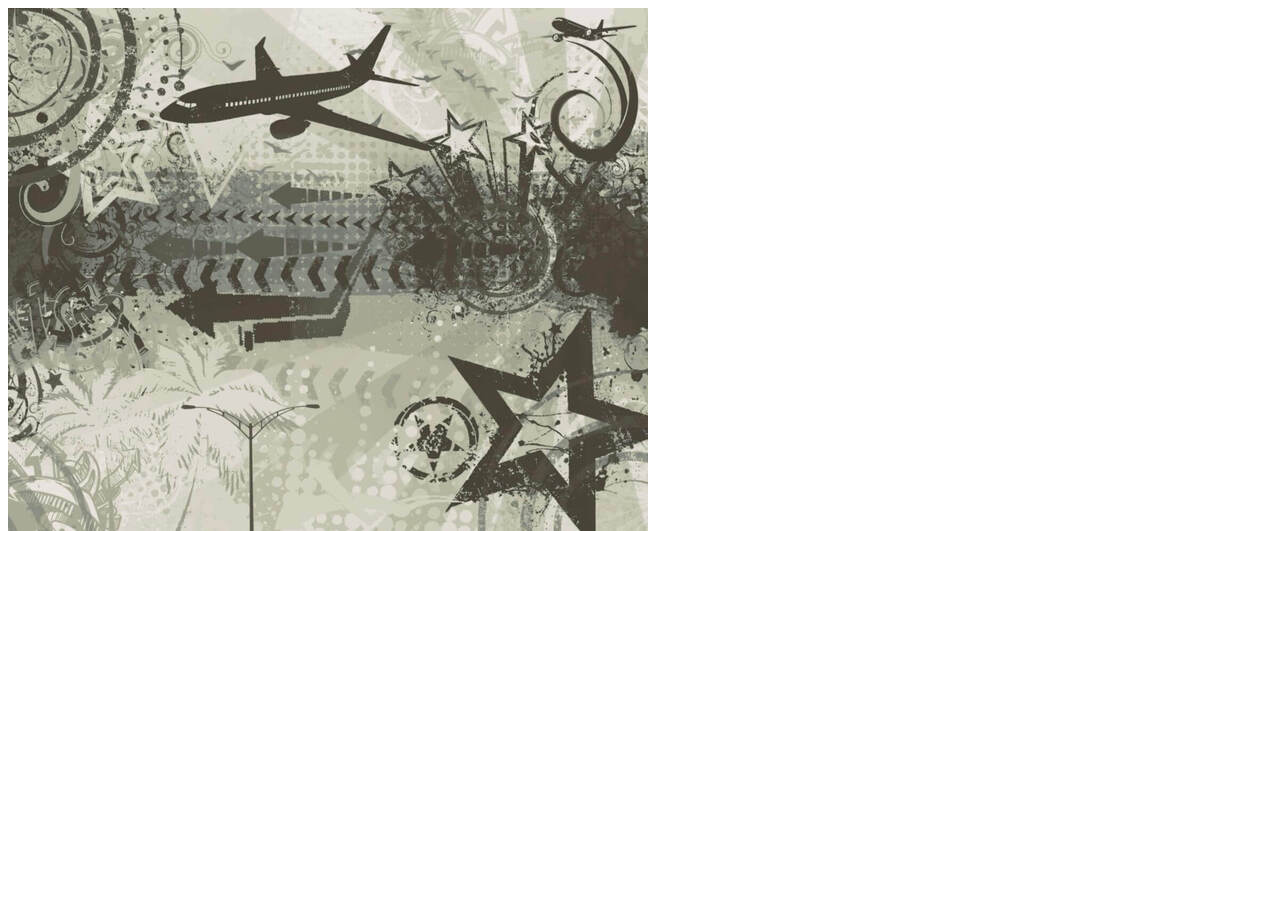
<file: tutorials/01b-html-images/index.html>
<!DOCTYPE html>
<html lang="en">
<head>
    <meta charset="UTF-8">
    <meta name="viewport" content="width=device-width, initial-scale=1.0">
    <title>tut 4</title>
</head>
<body>
    <img src="images/pic fallback.jpg" alt="y2k background"
    srcset="images/pic 640.jpg 640w,
    images/pic 1280.jpg 1280w,
    images/pic 1920.jpg 1920w">
</body>
</html>
</file>
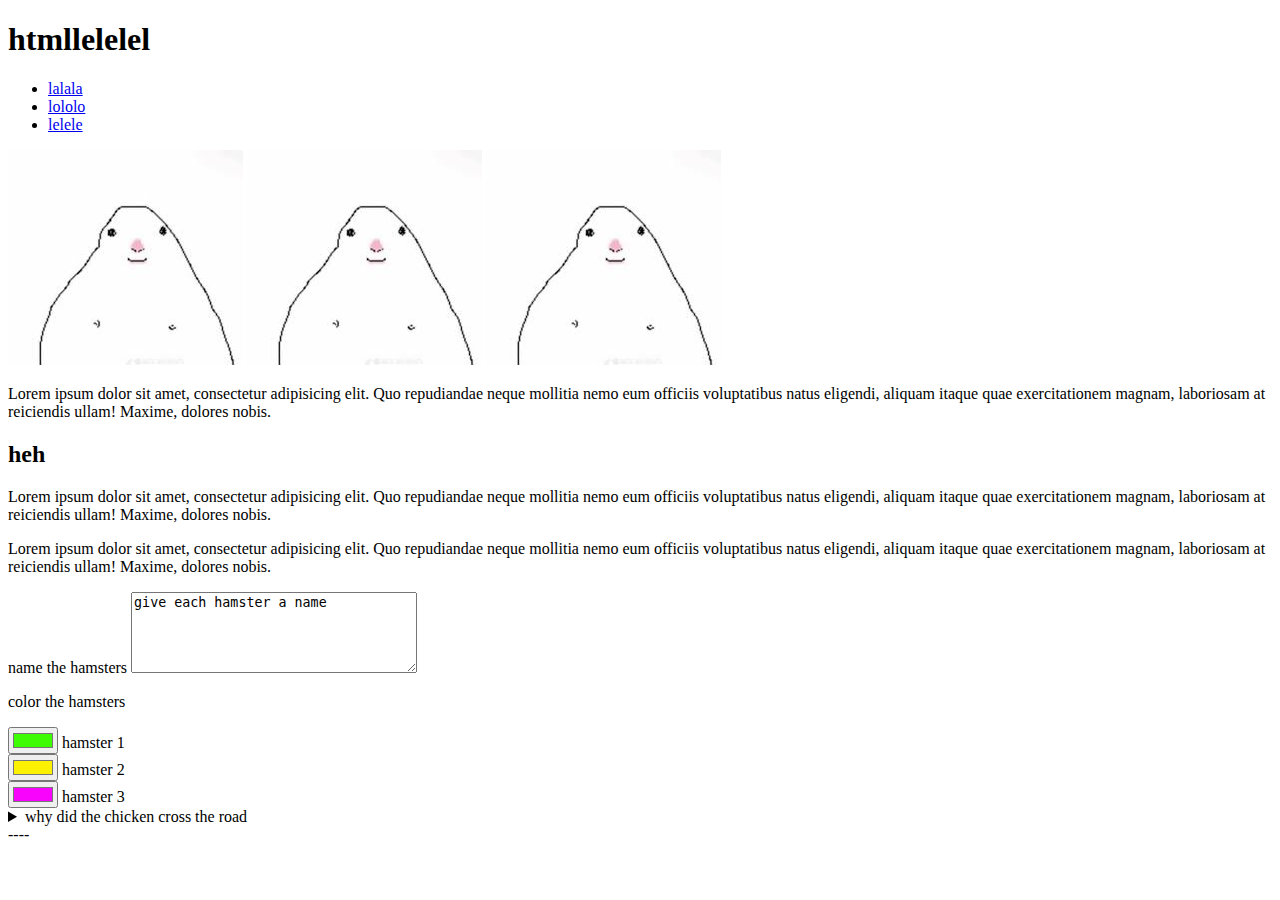
<file: tutorials/02-html/index.html>
<!DOCTYPE html>
<html lang="en">
<head>
    <meta charset="UTF-8">
    <meta name="viewport" content="width=device-width, initial-scale=1.0">
    <title>html tut</title>
    <meta name="description" content="tutorials">
</head>
<body>
        <header>
            <h1 draggable="true" >htmllelelel</h1>
            <nav>
                <ul>
                    <li><a href="#lalala">lalala</a></li>
                    <li><a href="#lololo">lololo</a></li>
                    <li><a href="#lelele">lelele</a></li>
                </ul>
            </nav>
            <div>
                <img src="images/heh.jpg" alt="little hamster">
                <img src="images/heh.jpg" alt="little hamster">
                <img src="images/heh.jpg" alt="little hamster">
            </div>
        </header>
        <main>
            <section id="lalala" class="blue-section">
                <p>Lorem ipsum dolor sit amet, consectetur adipisicing elit. Quo repudiandae neque mollitia nemo eum officiis voluptatibus natus eligendi, aliquam itaque quae exercitationem magnam, laboriosam at reiciendis ullam! Maxime, dolores nobis.</p>
            </section>
                        <section id="lololo">
                            <h2 contenteditable="true">heh</h2>
                <p>Lorem ipsum dolor sit amet, consectetur adipisicing elit. Quo repudiandae neque mollitia nemo eum officiis voluptatibus natus eligendi, aliquam itaque quae exercitationem magnam, laboriosam at reiciendis ullam! Maxime, dolores nobis.</p>
            </section>
                        <section id="lelele">
                <p>Lorem ipsum dolor sit amet, consectetur adipisicing elit. Quo repudiandae neque mollitia nemo eum officiis voluptatibus natus eligendi, aliquam itaque quae exercitationem magnam, laboriosam at reiciendis ullam! Maxime, dolores nobis.</p>
            </section>
            <section>
                <label for="story">name the hamsters</label>
                <textarea name="story" id="story" rows="5" cols="33" >give each hamster a name
                </textarea>
            </section>
            <section>
                <p>color the hamsters</p>
                <div>
                    <input type="color" id="hamster 1" name="hamster 1" value="#3dfc03"/>
                    <label for="hamster 1">hamster 1</label>
                </div>
                <div>
                    <input type="color" id="hamster 2" name="hamster 2" value="#fcf003"/>
                    <label for="hamster 2">hamster 2</label>
                </div>
                <div>
                    <input type="color" id="hamster 3" name="hamster 3" value="#f803fc"/>
                    <label for="hamster 3">hamster 3</label>
                </div>
            </section>
            <details>
                <summary>why did the chicken cross the road</summary>
                <p>to hold hens</p>
            </details>
        </main>
        <footer>----</footer>
</body>
</html>
</file>
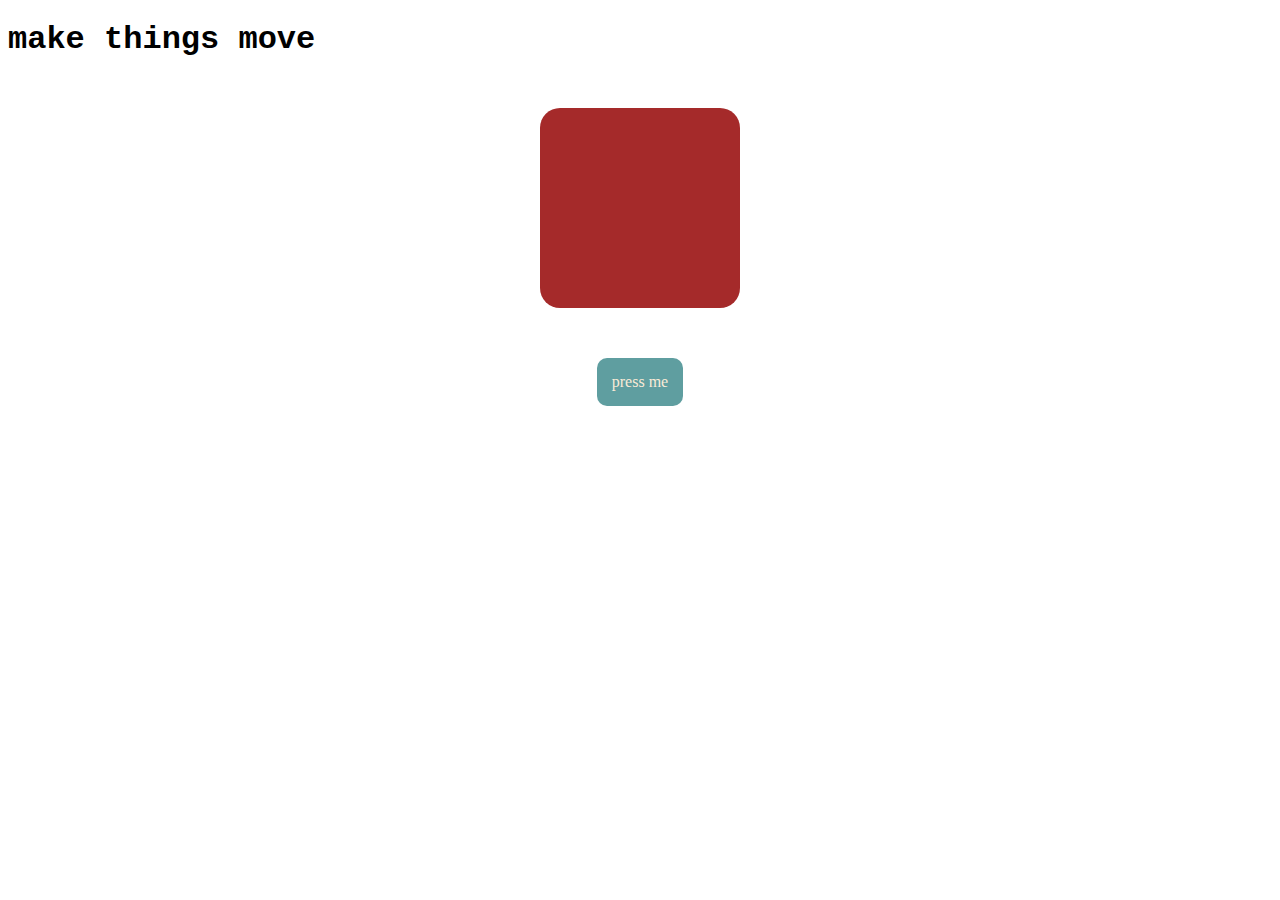
<file: tutorials/04-css-transitions/index.html>
<!DOCTYPE html>
<html lang="en">

<head>
    <meta charset="UTF-8">
    <meta name="viewport" content="width=device-width, initial-scale=1.0">
    <title>css transitions</title>
    <link rel="stylesheet" href="css/style.css">
</head>

<body>
    <header>
        <h1 class="title">make things move</h1>
    </header>
    <main>
        <div class="square"></div>
        <div class="button-div">
        <a href="#" class="button">press me</a>
        </div>

    </main>
</body>

</html>
</file>
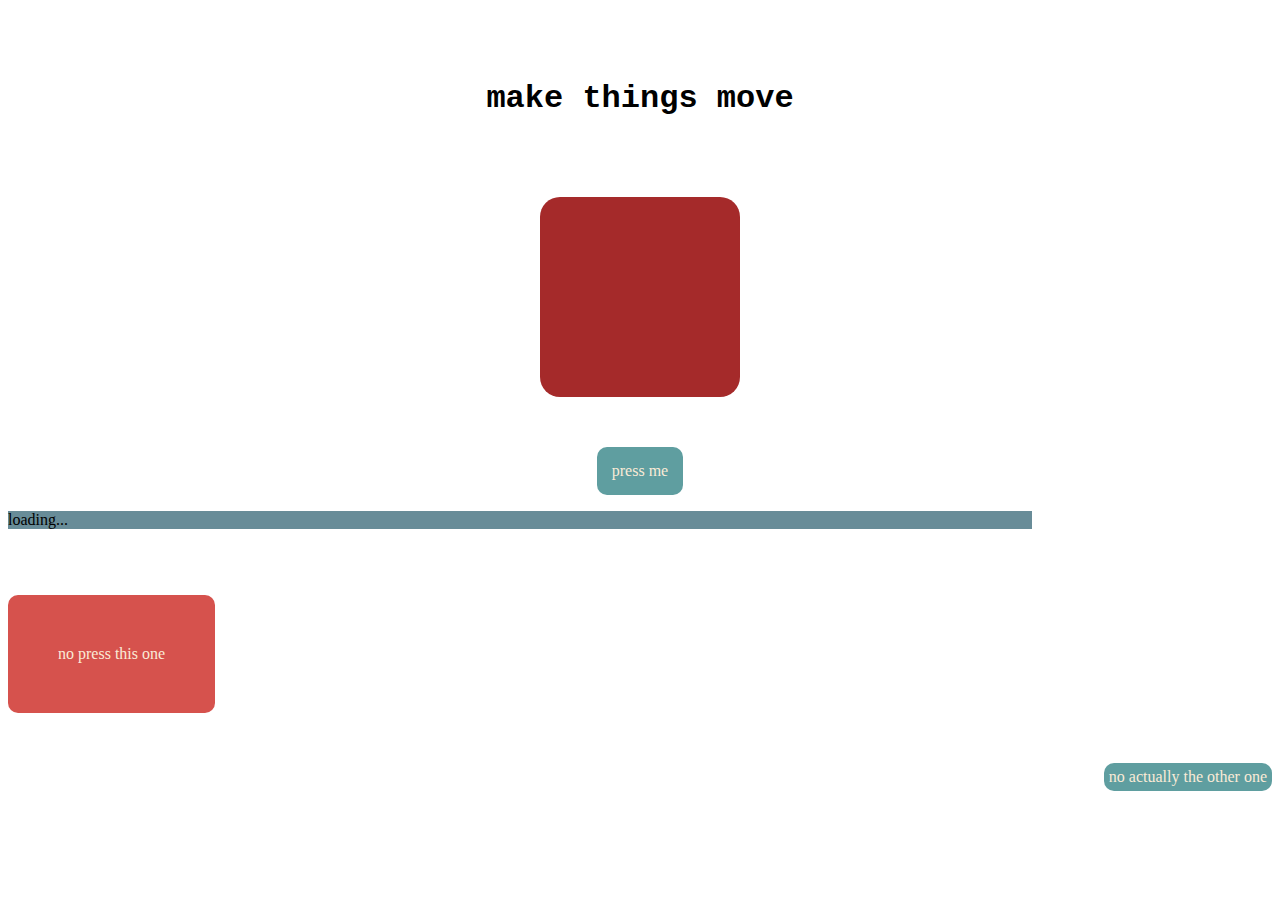
<file: tutorials/05-css-transitions/index.html>
<!DOCTYPE html>
<html lang="en">

<head>
    <meta charset="UTF-8">
    <meta name="viewport" content="width=device-width, initial-scale=1.0">
    <title>css transitions</title>
    <link rel="stylesheet" href="css/style.css">
</head>

<body>
    <header>
        <h1 class="title">make things move</h1>
    </header>
    <main>
        <div class="square"></div>
        <div class="button-div">
            <a href="#" class="button">press me</a>
        </div>
        <div>
            <p class="loading">loading...</p>
        </div>
        <div class="button-div-2">
            <a href="#" class="button-2">no press this one</a>
        </div>
        <div class="button-div-3">
            <a href="#" class="button-3">no actually the other one</a>
        </div>
        

    </main>
</body>

</html>
</file>
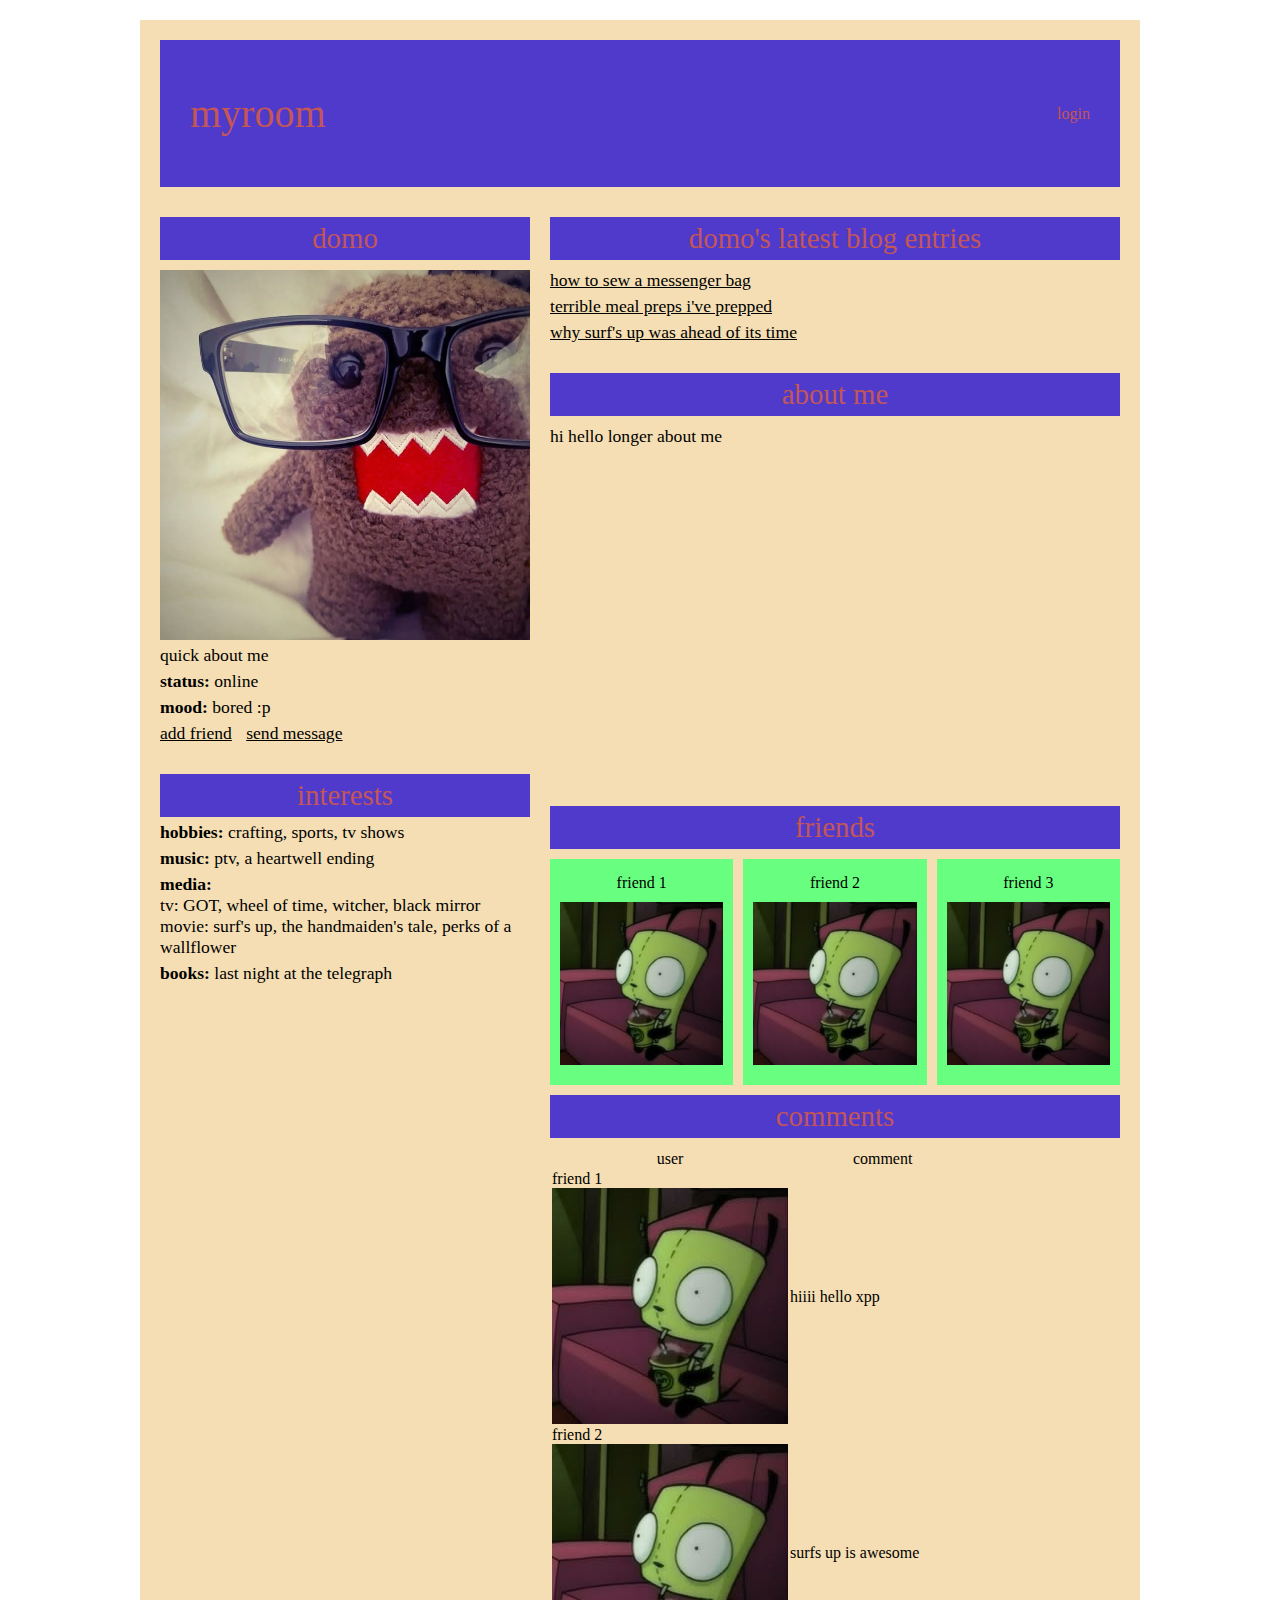
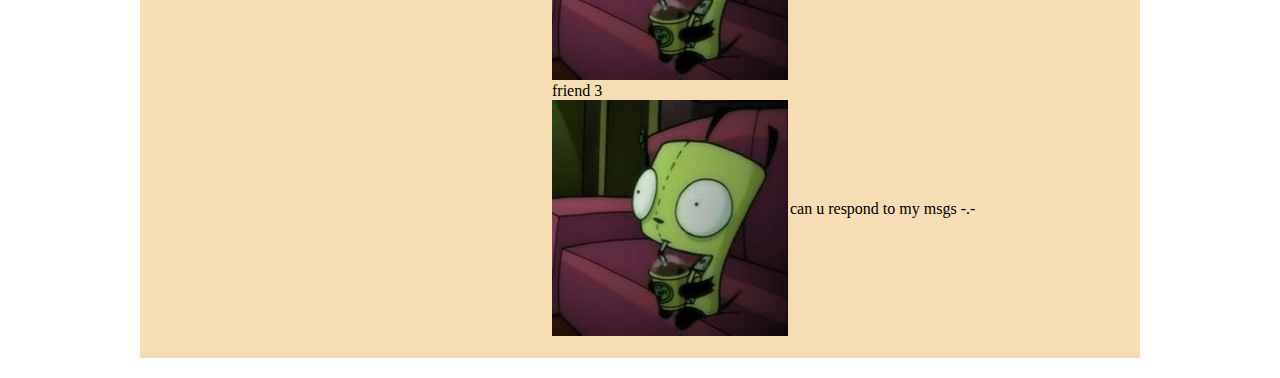
<file: tutorials/final/index.html>
<!DOCTYPE html>
<html lang="en">

<head>
    <meta charset="UTF-8">
    <meta name="viewport" content="width=device-width, initial-scale=1.0">
    <title>myroom</title>
    <link rel="stylesheet" href="style.css">
</head>

<body>
    <div class="container">
        <header>
            <nav>
                <div class="title">
                    <a href="#">myroom</a></li>
                </div>
                <div class="login">
                    <a href="#">login</a></li>
                </div>
            </nav>
        </header>

        <main>
            <div class="left-column">
                <div class="heading">
                    <h2>domo</h2>
                </div>

                <div class="about">
                    <div class="pfp">
                        <img src="media\pfp.jpg" alt="profile picture">
                    </div>

                    <div class="about">
                        <p>quick about me</p>
                    </div>
                </div>

                <div class="status">
                    <h4>status:</h4>
                    <p>online</p>
                </div>

                <div class="mood">
                    <h4>mood:</h4>
                    <p>bored :p</p>
                </div>

                <div class="contact">
                    <p>add friend</p>
                    <p>send message</p>
                </div>

                <div class="interests">
                    <div class="heading">
                        <h2>interests</h2>
                    </div>

                    <div>
                        <h4>hobbies:</h4>
                        <p>crafting, sports, tv shows</p>

                    </div>

                    <div>
                        <h4>music:</h4>
                        <p>ptv, a heartwell ending</p>
                    </div>

                    <div>
                        <h4>media:</h4>
                        <p>tv: GOT, wheel of time, witcher, black mirror</p>
                        <p>movie: surf's up, the handmaiden's tale, perks of a wallflower</p>
                    </div>

                    <div>
                        <h4>books:</h4>
                        <p>last night at the telegraph </p>
                    </div>
                </div>
            </div>


            <div class="right-column">
                <div class="heading">
                    <h2>domo's latest blog entries</h2>
                </div>
                <div class="updates">
                    <p>how to sew a messenger bag</p>
                    <p>terrible meal preps i've prepped</p>
                    <p>why surf's up was ahead of its time</p>
                </div>

                <div class="blurb">
                    <div class="heading">
                        <h2>about me</h2>
                    </div>
                    <p>hi hello longer about me</p>
                    <iframe width="570" height="315" src="https://www.youtube.com/embed/e5psjMzLhPs?si=nz2Rx9nhMmRN_3QZ"
                        title="YouTube video player" frameborder="0"
                        allow="accelerometer; autoplay; clipboard-write; encrypted-media; gyroscope; picture-in-picture; web-share"
                        referrerpolicy="strict-origin-when-cross-origin" allowfullscreen></iframe>
                </div>

                <div class="friends">
                    <div class="heading">
                        <h2>friends</h2>
                    </div>

                    <div class="friends-grid">
                        <div class="person">
                            <p>friend 1</p>
                            <img src="media/zim.png" alt="friend 1 pfp">
                        </div>
                        <div class="person">
                            <p>friend 2</p>
                            <img src="media/zim.png" alt="friend 2 pfp">
                        </div>
                        <div class="person">
                            <p>friend 3</p>
                            <img src="media/zim.png" alt="friend 3 pfp">
                        </div>
                    </div>
                </div>

                <div class="friend-comments">
                    <div class="heading">
                        <h2>comments</h2>
                    </div>

                    <div class="comments-table">
                        <table>
                            <tr>
                                <th>user</th>
                                <th>comment</th>
                            </tr>
                            <tr>
                                <td>
                                    <p>friend 1</p>
                                    <img src="media/zim.png" alt="">
                                </td>
                                <td>hiiii hello xpp</td>
                            </tr>
                            <tr>
                                <td>
                                    <p>friend 2</p>
                                    <img src="media/zim.png" alt="">
                                </td>
                                <td>surfs up is awesome</td>
                            </tr>
                            <tr>
                                <td>
                                    <p>friend 3</p>
                                    <img src="media/zim.png" alt="">
                                </td>
                                <td>can u respond to my msgs -.-</td>
                            </tr>
                        </table>
                    </div>
                </div>
            </div>
        </main>
    </div>
</body>

</html>
</file>
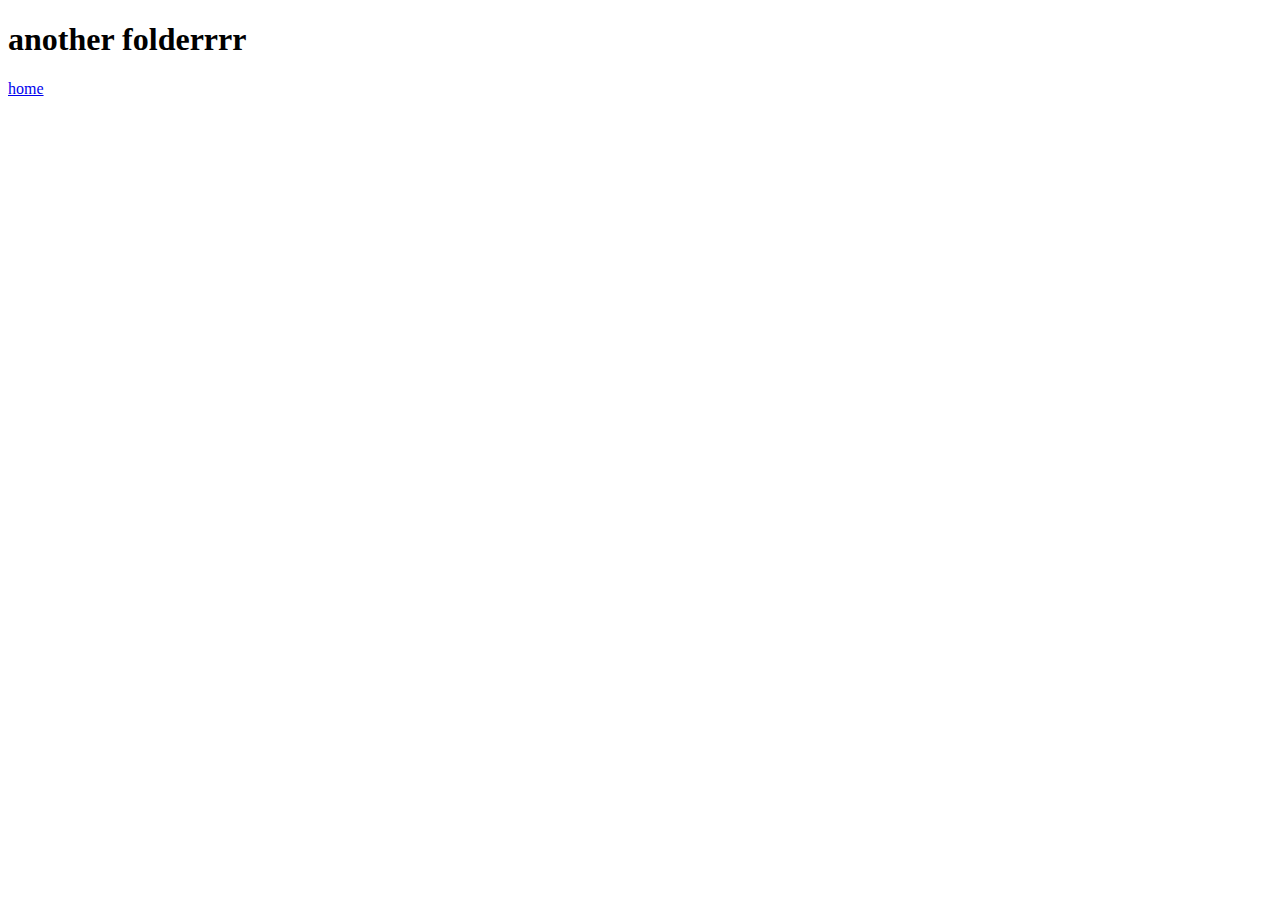
<file: tutorials/01-html/another-folder/index.html>
<!DOCTYPE html>
<html lang="en">
<head>
    <meta charset="UTF-8">
    <meta name="viewport" content="width=device-width, initial-scale=1.0">
    <title>another-folder</title>
</head>
<body>
    <h1>another folderrrr</h1>
    <a href="..">home</a>
</body>
</html>
</file>
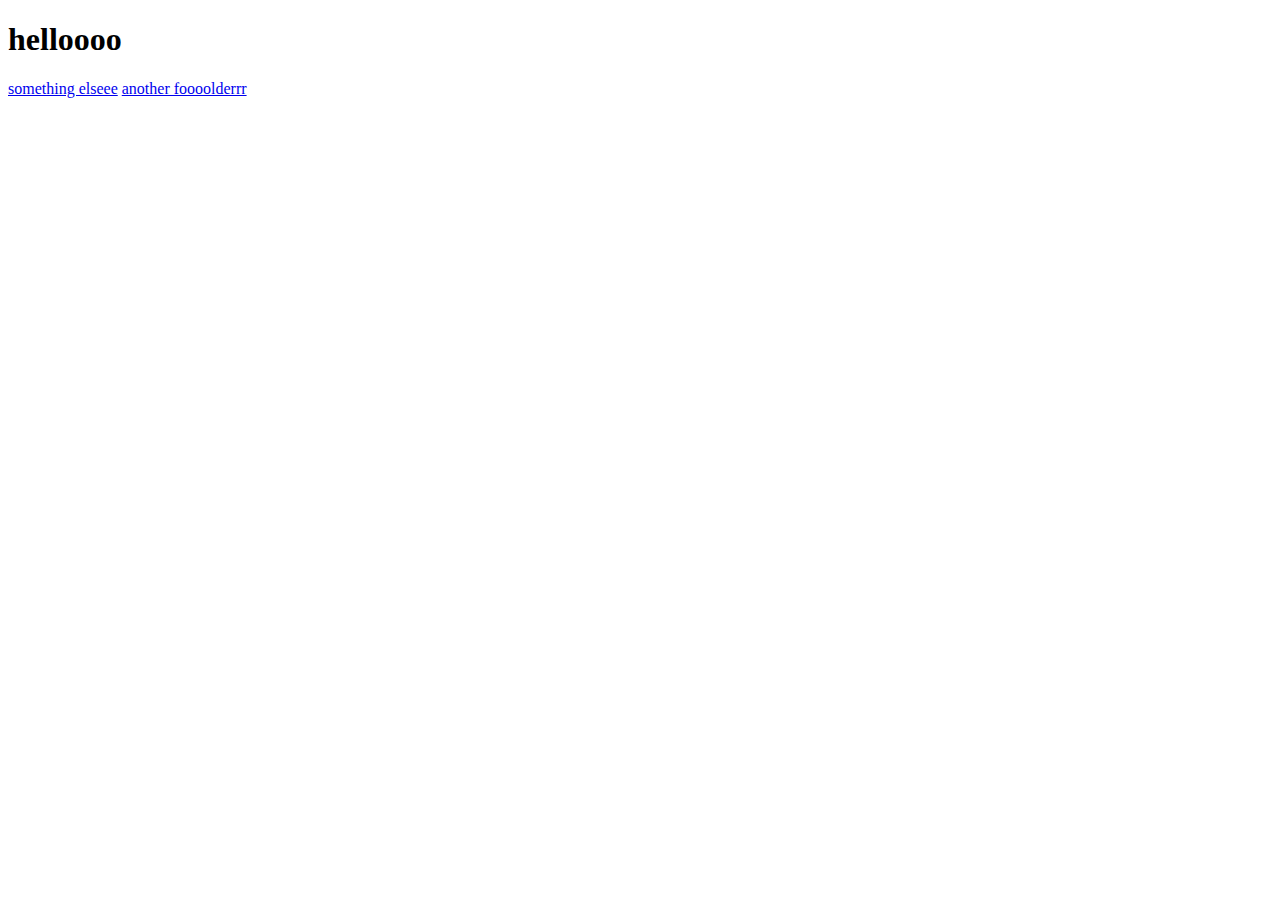
<file: tutorials/1-html/01-html/index.html>
<!DOCTYPE html>
<html lang="en">
<head>
    <meta charset="UTF-8">
    <meta name="viewport" content="width=device-width, initial-scale=1.0">
    <title>tut 0</title>
</head>
<body>
    <h1>helloooo</h1>
    <a href="smt-else.html">something elseee</a>
    <a href="another-folder/">another foooolderrr</a>
</body>
</html>
</file>
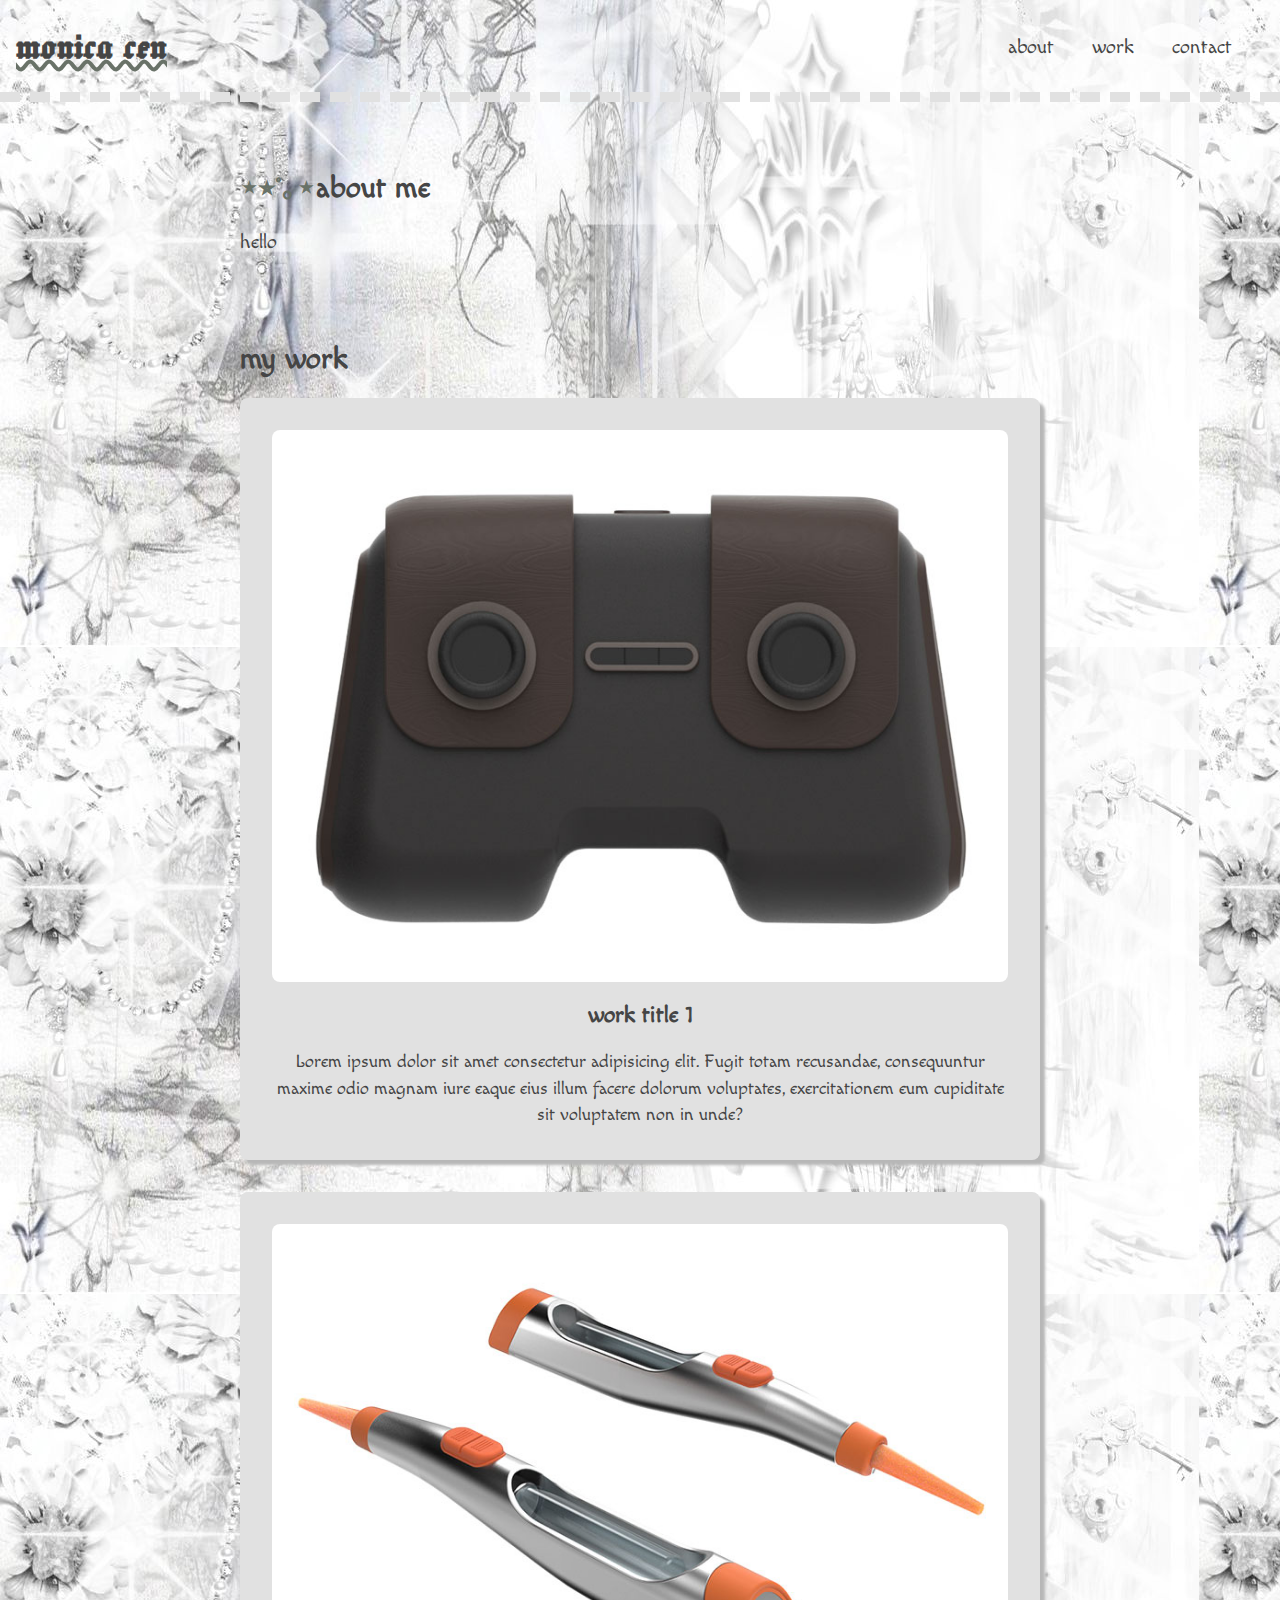
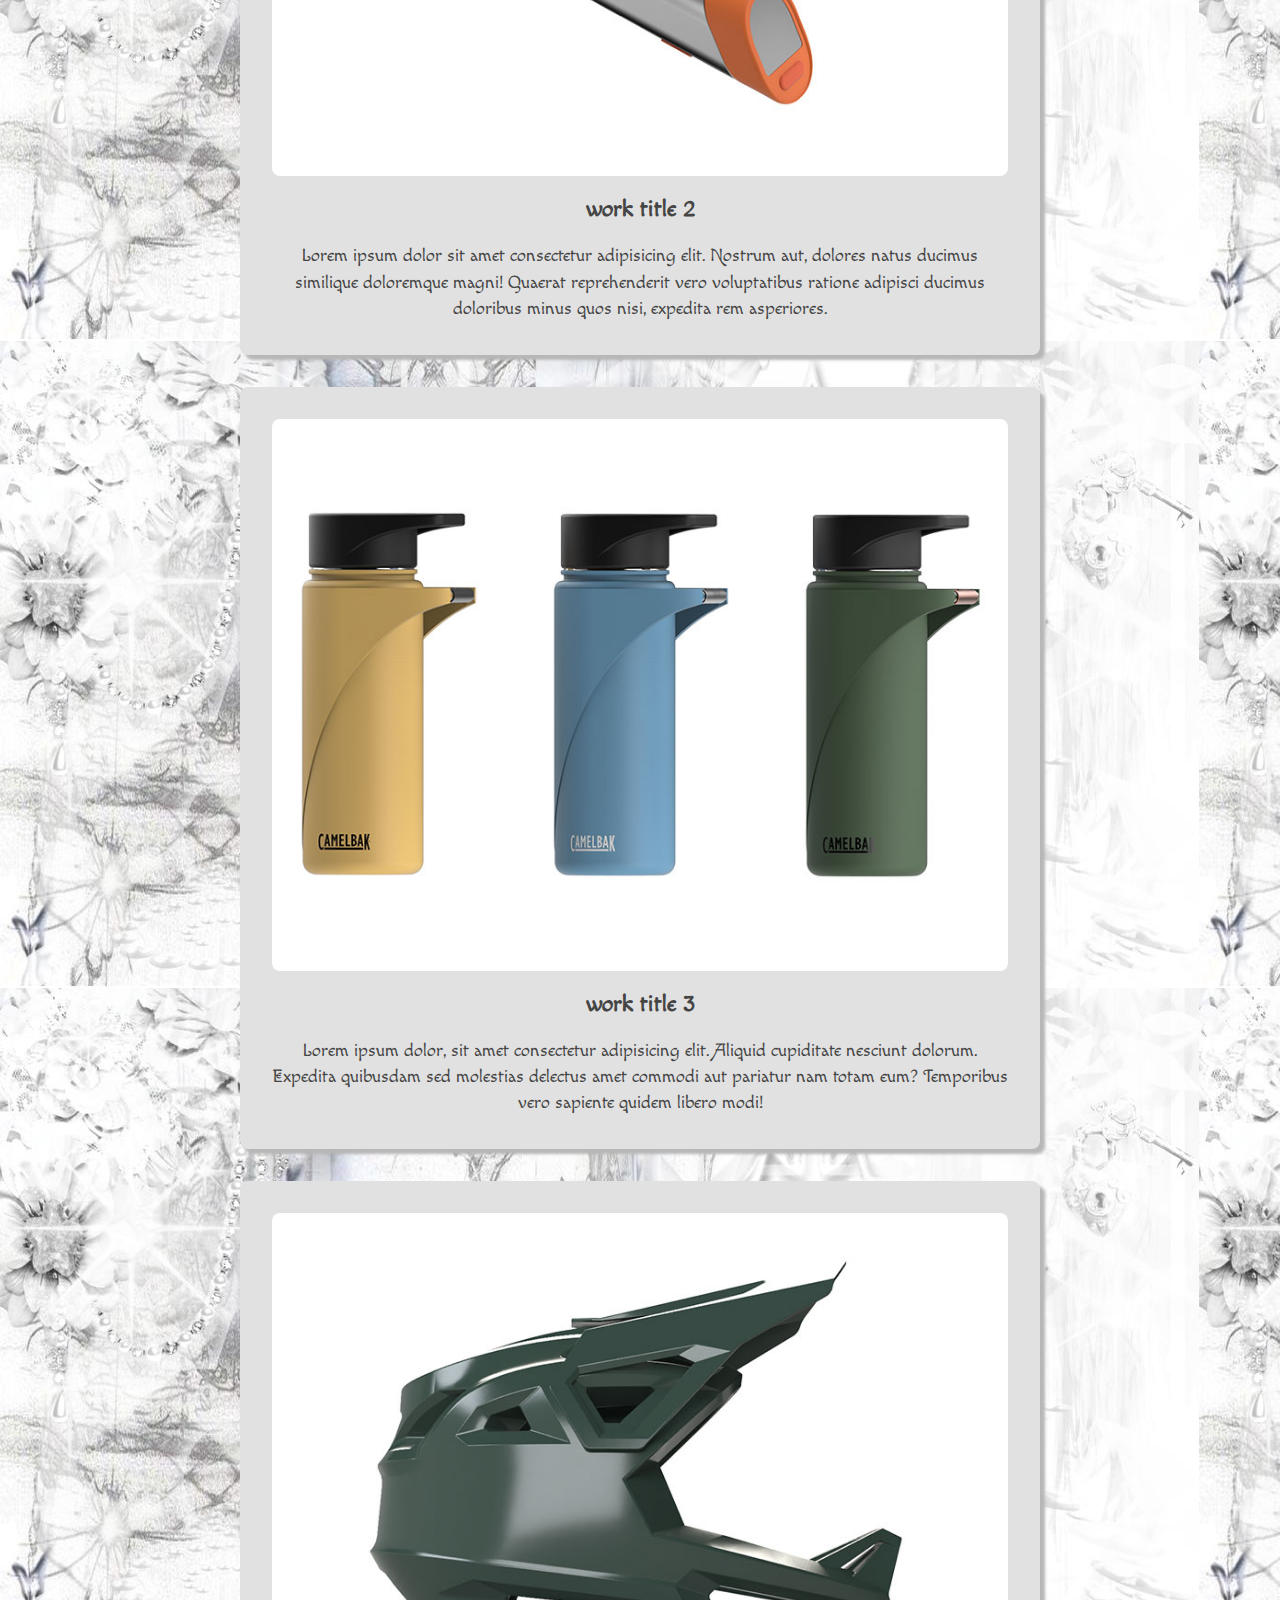
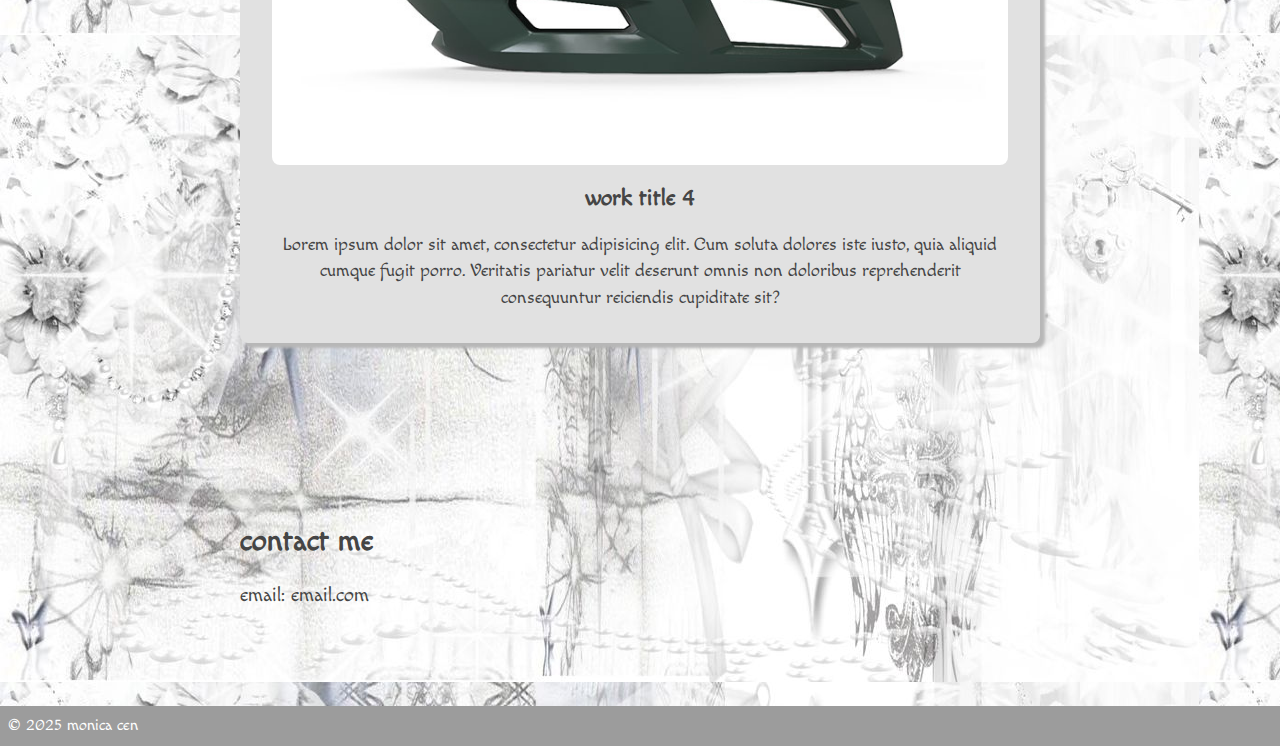
<file: tutorials/2-css/03-css-single-page-portfolio/index.html>
<!DOCTYPE html>
<html lang="en">

<head>
    <meta charset="UTF-8">
    <meta name="viewport" content="width=device-width, initial-scale=1.0">
    <title>monica portfolio</title>
    <link rel="preconnect" href="https://fonts.googleapis.com">
    <link rel="preconnect" href="https://fonts.gstatic.com" crossorigin>
    <link href="https://fonts.googleapis.com/css2?family=Jacquard+24&family=Macondo+Swash+Caps&display=swap"
        rel="stylesheet">
    <link rel="stylesheet" href="css/style.css">
</head>

<body>
    <header>
        <nav>
            <a href="#about-section">about</a>
            <a href="#portfolio-section">work</a>
            <a href="#contact-section">contact</a>
        </nav>
        <h1>monica cen</h1>
    </header>
    <main>
        <section class="about-section" id="about-section">
            <div class="about-content">
                <h2><span class="accent-1">⋆⭒˚｡⋆</span>about me</h2>
                <p>hello</p>
            </div>
        </section>
        <section class="portfolio-section" id="portfolio-section">
            <div class="portfolio-content">
                <h2>my work</h2>
                <div class="portfolio-item">
                    <img src="images/ctrl-web.jpg" alt="gaming controller">
                    <h3>work title 1</h3>
                    <p>Lorem ipsum dolor sit amet consectetur adipisicing elit. Fugit totam recusandae, consequuntur
                        maxime odio magnam iure eaque eius illum facere dolorum voluptates, exercitationem eum
                        cupiditate sit voluptatem non in unde?</p>
                </div>
                <div class="portfolio-item">
                    <img src="images/syringe-web.jpg" alt="dental syringe">
                    <h3>work title 2</h3>
                    <p>Lorem ipsum dolor sit amet consectetur adipisicing elit. Nostrum aut, dolores natus ducimus
                        similique doloremque magni! Quaerat reprehenderit vero voluptatibus ratione adipisci ducimus
                        doloribus minus quos nisi, expedita rem asperiores.</p>
                </div>
                <div class="portfolio-item">
                    <img src="images/camelbak-web.jpg" alt="water bottle">
                    <h3>work title 3</h3>
                    <p>Lorem ipsum dolor, sit amet consectetur adipisicing elit. Aliquid cupiditate nesciunt dolorum.
                        Expedita quibusdam sed molestias delectus amet commodi aut pariatur nam totam eum? Temporibus
                        vero sapiente quidem libero modi!</p>
                </div>
                <div class="portfolio-item">
                    <img src="images/helmet-web.jpg" alt="bike helmet">
                    <h3>work title 4</h3>
                    <p>Lorem ipsum dolor sit amet, consectetur adipisicing elit. Cum soluta dolores iste iusto, quia
                        aliquid cumque fugit porro. Veritatis pariatur velit deserunt omnis non doloribus reprehenderit
                        consequuntur reiciendis cupiditate sit?</p>
                </div>
            </div>
        </section>
        <section class="contact-section" id="contact-section">
            <div class="contact-content">
                <h2>contact me</h2>
                <p>email: email.com</p>
            </div>
        </section>
    </main>
    <footer>
        <p>&copy 2025 monica cen</p>
    </footer>
</body>

</html>
</file>
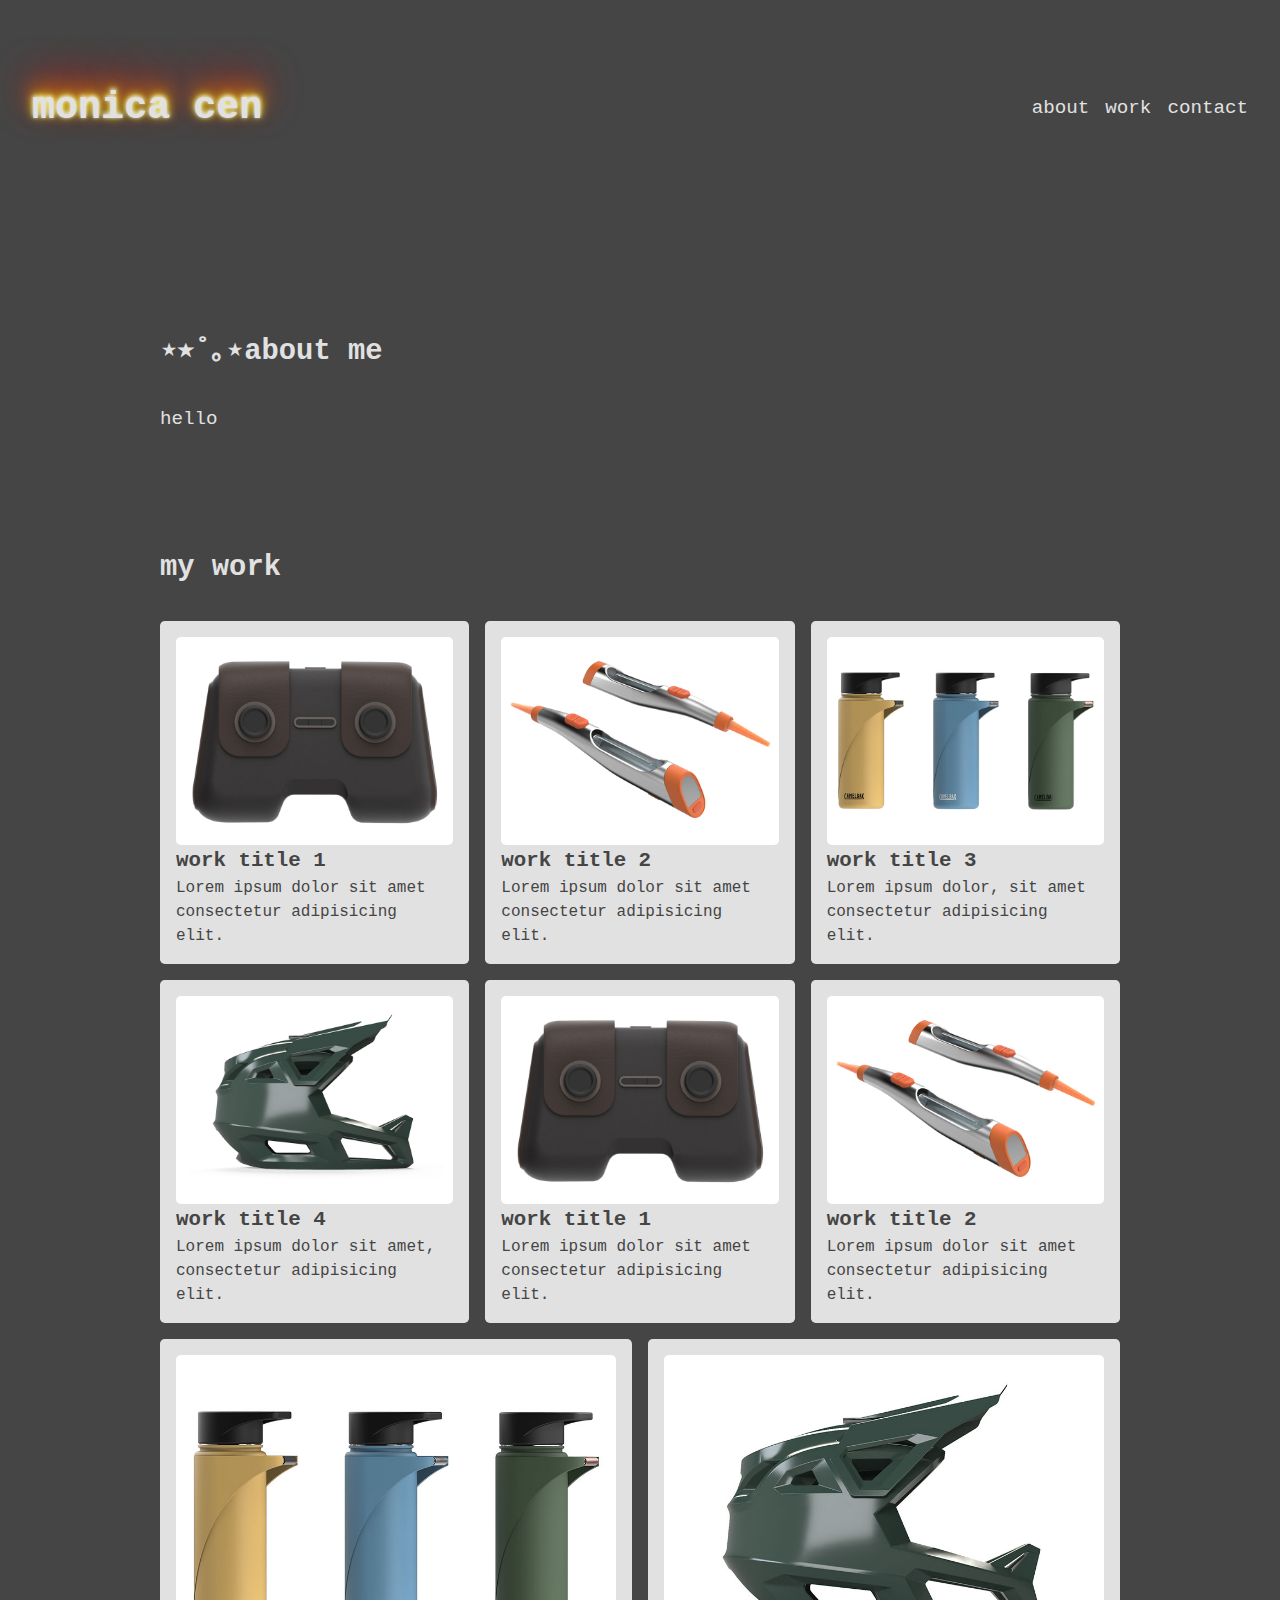
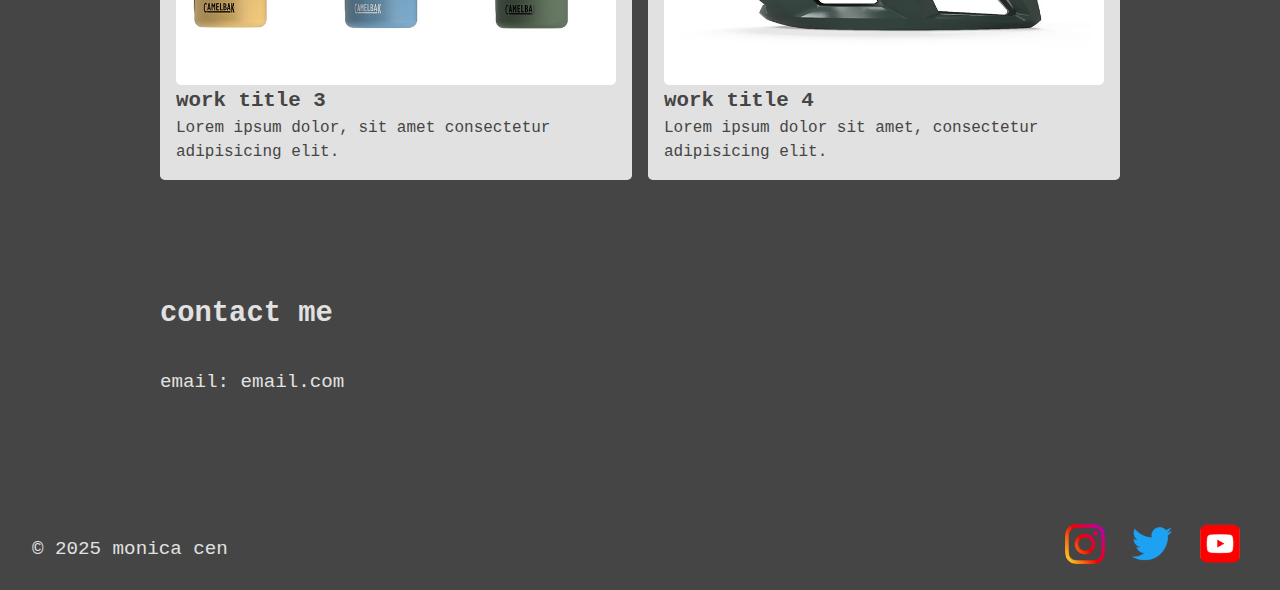
<file: tutorials/2-css/06-css-portfolio-grid-template/index.html>
<!DOCTYPE html>
<html lang="en">

<head>
    <meta charset="UTF-8">
    <meta name="viewport" content="width=device-width, initial-scale=1.0">
    <title>monica portfolio</title>
    <link rel="preconnect" href="https://fonts.googleapis.com">
    <link rel="preconnect" href="https://fonts.gstatic.com" crossorigin>
    <link href="https://fonts.googleapis.com/css2?family=Jacquard+24&family=Macondo+Swash+Caps&display=swap"
        rel="stylesheet">
    <link rel="stylesheet" href="css/style.css">
</head>

<body>
    <header>
        <nav class="navbar">
            <div class="nav-brand">
                <h1>monica cen</h1>
            </div>
            <div class="nav">
                <button class="hamburger">☰</button>
                <ul class="nav-menu">
                    <li><a href="#about-section">about</a></li>
                    <li><a href="#portfolio-section">work</a></li>
                    <li><a href="#contact-section">contact</a></li>
                </ul>
            </div>


        </nav>
    </header>
    <main>
        <section class="about-section" id="about-section">
            <div class="about-content">
                <h2><span class="accent-1">⋆⭒˚｡⋆</span>about me</h2>
                <p>hello</p>
            </div>
        </section>
        <section class="portfolio-section" id="portfolio-section">
            <div class="portfolio-content">
                <h2>my work</h2>
                <div class="flex-container-grid">
                    <div class="portfolio-item flex-item-grid">
                        <img src="images/ctrl-web.jpg" alt="gaming controller">
                        <h3>work title 1</h3>
                        <p>Lorem ipsum dolor sit amet consectetur adipisicing elit.</p>
                    </div>
                    <div class="portfolio-item flex-item-grid">
                        <img src="images/syringe-web.jpg" alt="dental syringe">
                        <h3>work title 2</h3>
                        <p>Lorem ipsum dolor sit amet consectetur adipisicing elit.</p>
                    </div>
                    <div class="portfolio-item flex-item-grid">
                        <img src="images/camelbak-web.jpg" alt="water bottle">
                        <h3>work title 3</h3>
                        <p>Lorem ipsum dolor, sit amet consectetur adipisicing elit.</p>
                    </div>
                    <div class="portfolio-item flex-item-grid">
                        <img src="images/helmet-web.jpg" alt="bike helmet">
                        <h3>work title 4</h3>
                        <p>Lorem ipsum dolor sit amet, consectetur adipisicing elit.</p>
                    </div>
                    <div class="portfolio-item flex-item-grid">
                        <img src="images/ctrl-web.jpg" alt="gaming controller">
                        <h3>work title 1</h3>
                        <p>Lorem ipsum dolor sit amet consectetur adipisicing elit.</p>
                    </div>
                    <div class="portfolio-item flex-item-grid">
                        <img src="images/syringe-web.jpg" alt="dental syringe">
                        <h3>work title 2</h3>
                        <p>Lorem ipsum dolor sit amet consectetur adipisicing elit.</p>
                    </div>
                    <div class="portfolio-item flex-item-grid">
                        <img src="images/camelbak-web.jpg" alt="water bottle">
                        <h3>work title 3</h3>
                        <p>Lorem ipsum dolor, sit amet consectetur adipisicing elit.</p>
                    </div>
                    <div class="portfolio-item flex-item-grid">
                        <img src="images/helmet-web.jpg" alt="bike helmet">
                        <h3>work title 4</h3>
                        <p>Lorem ipsum dolor sit amet, consectetur adipisicing elit.</p>
                    </div>
                </div>
            </div>
        </section>
        <section class="contact-section" id="contact-section">
            <div class="contact-content">
                <h2>contact me</h2>
                <p>email: email.com</p>
            </div>
        </section>
    </main>
    <footer class="flex-container">
        <p>&copy 2025 monica cen</p>
        <div class="social-links">
            <a href="#"><img src="images/icon-logo-instagram.png" alt=""></a>
            <a href="#"><img src="images/icon-logo-twitter.png" alt=""></a>
            <a href="#"><img src="images/icon-logo-youtube.png" alt=""></a>
        </div>
    </footer>
    <script src="js/hamburger.js"></script>
</body>

</html>
</file>
<file: tutorials/04-css-transitions/css/style.css>
.title {
    font-family: 'Courier New', Courier, monospace;
}

.square {
    background-color: brown;
    width: 200px;
    height: 200px;
    border-radius: 20px;
    margin: 50px auto;
    transition: all 1s;
}

/*classes (.abc) = multiple elements id (#abc) = one specific element
div = block element = whole width / anchor tag = inline element*/

.square:hover {
    background-color: rgb(91, 27, 4);
    transform: rotate(30deg);
}

.button-div {
    text-align: center;
}

.button {
    color: antiquewhite;
    background-color: cadetblue;
    padding: 15px;
    border-radius: 10px;
    text-decoration: none;
    display: inline-block;
    transition: all .5s;
}

.button:hover {
    background-color: darkolivegreen;
    color: rgb(247, 206, 103);
    transform: scale(1.3);
}
</file>
<file: tutorials/05-css-transitions/css/style.css>
body {
    animation: change-color 3s infinite alternate;
}

@keyframes change-color {
    0% {
        background-color: rgb(231, 217, 199);
    }

    50% {
        background-color: rgb(145, 158, 122);
    }

    100% {
        background-color: rgb(181, 151, 110);
    }
}

.title {
    font-family: 'Courier New', Courier, monospace;
    text-align: center;
    margin: 80px auto;
    animation: skew 3s infinite alternate;
}

@keyframes skew {
    0% {
        transform: skew(0deg, 0deg);
    }

    100% {
        transform: skew(20deg, 20deg);
    }
}

.square {
    background-color: brown;
    width: 200px;
    height: 200px;
    border-radius: 20px;
    margin: 50px auto;
    transition: all 1s;
}

/*classes (.abc) = multiple elements id (#abc) = one specific element
div = block element = whole width / anchor tag = inline element*/

.square:hover {
    background-color: rgb(91, 27, 4);
    transform: rotate(30deg);
}

.button-div {
    text-align: center;
}

.button {
    color: antiquewhite;
    background-color: cadetblue;
    padding: 15px;
    border-radius: 10px;
    text-decoration: none;
    display: inline-block;
    transition: all .5s;
}

.button:hover {
    background-color: darkolivegreen;
    color: rgb(247, 206, 103);
    transform: scale(1.3);
}

.loading {
    background-color: rgb(104, 140, 152);
    animation: stretch 4s infinite alternate;
    width: 80vw;
}

@keyframes stretch {
    0% {
        width: 100px;
    }

    100% {
        width: 80vw;
    }
}

.button-div-2 {
    text-align: left;
}

.button-2 {
    color: antiquewhite;
    background-color: rgb(214, 82, 77);
    padding: 50px;
    border-radius: 10px;
    margin: 50px auto;
    text-decoration: none;
    display: inline-block;
    transition: all .5s;
}

.button-2:hover {
    background-color: rgb(115, 18, 18);
    color: rgb(247, 206, 103);
    transform: rotate(0.5turn) scale(2);
}

.button-div-3 {
    text-align: right;
}

.button-3 {
    font-family: papyrus;
    color: antiquewhite;
    background-color: cadetblue;
    padding: 5px;
    border-radius: 10px;
    text-decoration: none;
    display: inline-block;
    animation: weee 4s infinite alternate;
}

@keyframes weee {
    0% {
        transform: skew(0deg, 0deg);
    }

    50% {
        transform: skew(20deg, 20deg);
    }

    100% {
        transform: translate(-500px, 0px);
        animation: ease-in-out
    }
}
</file>
<file: tutorials/2-css/03-css-single-page-portfolio/css/style.css>
/* ------------- color palette */

:root {
    --bg-color-1: #e1e1e1;
    --bg-color-2: #dbd7d2;
    --font: #454545;
    --accent-1: #697268;
    --accent-2: #939d92;
    --dark: #9c9c9c;
}



/* ------------- css resets */

* {
    margin: 0;
    padding: 0;
}

/* respect user font size preferences */
html {
    font-size: 100%;
}

/* ------------- general css */

html {
    scroll-behavior: smooth;
}

body {

    /* background-color: #f0f0f0; */

    background-image: url("../images/bg3.jpg");
    background-color: var(--bg-color-1);
    color: var(--font);
    font-family: "Macondo Swash Caps", cursive;
    font-size: 1.25rem;
    line-height: 1.5;
    text-align: justify;
}

@media (max-width: 700px) {
    body {
        font-size: 1.3rem;
    }
}

header {
    padding: 1rem 1rem 1rem 1rem;
    margin-bottom: 1rem;
    /* background: #000000; */
    /* background: linear-gradient(90deg, rgba(0, 0, 0, 1) 0%, rgba(255, 255, 255, 1) 50%, rgba(0, 0, 0, 1) 100%); */
    border-bottom: var(--bg-color-1) 10px dashed;
    color: var(--font);
    /* text-align: center; */
}

@media (max-width: 850px) {
    header {
        padding-left: 2rem;
    }
}

header h1 {
    font-size: 2rem;
    text-decoration: underline;
    text-decoration-style: wavy;
    text-decoration-color: var(--accent-1);
    font-family: "Jacquard 24", system-ui;
    font-size: 2.5rem;
}

nav {
    position: absolute;
    right: 2rem;
    top: 2rem;
}

nav a {
    text-decoration: none;
    color: var(--font);
    display: inline-block;
    margin: 0 1rem;
    transition: background-color .5s ease-in-out;
}

nav a:hover {
    color: var(--accent-2);
    transform: scale(1.2)
}

@media (max-width: 850px) {
    nav a {
        margin: 0.5rem;
    }
}

main {
    margin: 0;
}

@media (max-width: 850px) {
    main {
        margin: 2rem;
    }
}

@media (max-width: 600px) {
    main {
        margin: 1rem;
    }
}

.about-section,
.portfolio-section,
.contact-section {
    margin-bottom: 4rem;
}

.about-section,
.portfolio-content,
.contact-content {
    max-width: 50rem;
    margin: 0 auto;
    padding: 2rem 0;
}

.about-section h2,
.portfolio-content h2,
.contact-content h2 {
    padding: 1rem 0;
}

.portfolio-item {
    margin-bottom: 2rem;
    background-color: var(--bg-color-1);
    padding: 2rem;
    text-align: center;
    /* border: 2px rgb(164, 164, 164) solid; */
    border-radius: 0.5rem;
    box-shadow: 5px 5px 3px #b7b7b7;
}

@media (max-width: 800px) {
    .portfolio-item {
        padding: 2rem;
    }
}

@media (max-width: 600px) {
    .portfolio-item {
        padding: 3rem;
    }
}


.portfolio-item img {
    max-width: 100%;
    margin: 0 auto;
    display: block;
    border-radius: 0.5rem;
}

/* .portfolio-section {

    background-color: var(--bg-color-2);
} */

.portfolio-item h3 {
    margin: 1rem 0;
}

.portfolio-item p {
    font-size: 1.1rem;
}

footer {
    background-color: var(--dark);
    color: #ffffff;
    padding: 0.5rem;
    /* text-align: left; */
}

footer p {
    font-size: 1rem;
}

/* style classes */

.accent-1 {
    color: var(--accent-1);
}

.accent-2 {
    color: var(--accent-2)
}

.jacquard-24-regular {
  font-family: "Jacquard 24", system-ui;
  font-weight: 400;
  font-style: normal;
}

.macondo-swash-caps-regular {
  font-family: "Macondo Swash Caps", cursive;
  font-weight: 400;
  font-style: normal;
}
</file>
<file: tutorials/2-css/06-css-portfolio-grid-template/css/style.css>
/* ------------- color palette */

:root {
    --bg-color-1: #454545;
    --bg-color-2: #dbd7d2;
    --font: #e1e1e1;
    --accent-1: #697268;
    --accent-2: #939d92;
    --dark: #9c9c9c;
}



/* ------------- css resets */

* {
    margin: 0;
    padding: 0;
}

/* make images responsive */
img {
    display: block;
    max-width: 100%;
}

/* respect user font size preferences */
html {
    font-size: 100%;
}

/* Change box-sizing default to border-box */
*,
*::before,
*::after {
    box-sizing: border-box;
}


/* Remove default spacing */
* {
    margin: 0;
    padding: 0;
}


/* ------------- general css */

html {
    scroll-behavior: smooth;
}

body {
    background-color: var(--bg-color-1);
    color: var(--font);
    font-size: 1.2rem;
    line-height: 1.5;
    font-family: 'Courier New', Courier, monospace;
    /* text-align: justify; */
}

header {
    padding: 5rem 2rem;
    margin-bottom: 7rem;
}

header h1 {
    text-shadow: 0 -1px 4px #FFF, 0 -2px 10px #ff0, 0 -10px 20px #ff8000, 0 -18px 40px #F00;
}

nav a {
    text-decoration: none;
    color: var(--font);
    /* margin: 0 1rem; */
    transition: all .3s ease;
}

nav a:hover {
    color: var(--accent-2);
}

.navbar {
    display: flex;
    justify-content: space-between;
    align-items: center;
}

.hamburger {
    display: none;
    background: none;
    border: none;
    color: var(--font);
    font-size: 2rem;
}

.nav-menu {
    list-style: none;
    display: flex;
    gap: 1rem;
}

@media (max-width: 600px) {
    .navbar {
        align-items: flex-start;
    }

    .nav {
        display: flex;
        flex-direction: column;
    }

    .hamburger {
        display: block;
        align-self: flex-end;
    }

    .nav-menu {
        display: none;
    }

    .nav-menu.active {
        display: flex;
        flex-direction: column;
        background-color: var(--font);
        padding: 1rem;
    }

    .nav-menu a {
        color: var(--bg-color-1);
    }

    header {
        padding: 2rem 2rem;
    }
}

main {
    margin: 0;
}

@media (max-width: 968px) {
    main {
        margin: 2rem;
    }
}

@media (max-width: 600px) {
    main {
        margin: 2rem;
    }
}

.about-content,
.portfolio-content,
.contact-content {
    max-width: 60rem;
    margin: 0 auto 7rem auto;
}

.about-content h2,
.portfolio-content h2,
.contact-content h2 {
    margin: 2rem 0;
}

.portfolio-item {
    padding: 1rem;
    background-color: var(--font);
    color: var(--bg-color-1);
    border-radius: 0.3rem;
}

.portfolio-item p {
    font-size: 1rem;
}

.portfolio-item h3 {
    font-size: 1.3rem;
}

.portfolio-item img {
    border-radius: 0.3rem;
}

footer {
    padding: 1rem 2rem;
}

footer img {
    display: inline;
    max-width: 2.5rem;
    margin: 0 0.5rem;
}

@media (max-width: 600px){
    footer p {
        font-size: 1.2rem;
    }
    
    footer img {
        max-width: 1.5rem;
        margin: 0.2rem;
    }
}

@media (max-width: 450px){
    footer p {
        font-size: 1rem;
    }

    footer img {
        max-width: 1.5rem;
        margin: 0 0.1rem;
    }
}

/* ------------- flex styling */

.flex-container {
    display: flex;
    justify-content: space-between;
    align-items: center;
}

.flex-container-grid {
    display: flex;
    flex-wrap: wrap;
    gap: 1rem;
    justify-content: center;
    /* align-items: stretch; */
}

.flex-item-grid {
    flex: 1 1 15rem;
}
</file>
<file: tutorials/final/style.css>
/* ------------- color palette */

:root {
    --font-1: #c35656;
    --font-2: #7cb82d;
    --accent-1: #503acc;
    --accent-2: #68ff81;
}



/* ------------- css resets */

* {
    margin: 0;
    padding: 0;
}

/* make images responsive */
img {
    display: block;
    max-width: 100%;
}

/* respect user font size preferences */
html {
    font-size: 100%;
}

/* Change box-sizing default to border-box */
*,
*::before,
*::after {
    box-sizing: border-box;
}


/* Remove default spacing */
* {
    margin: 0;
    padding: 0;
}

* {
    text-decoration: none;
    font-weight: normal;
}

/* ------------- general css */

html {
    scroll-behavior: smooth;
}

.container {
    width: 1000px;
    max-width: 100%;
    margin: 20px auto;
    padding: 10px;
    background-color: wheat;
}

div {
    display: block;
}


header {
    background-color: var(--accent-1);
    margin: 10px;
}

nav {
    display: flex;
    justify-content: space-between;
    align-items: center;
    padding: 50px 30px;

}

.title a {
    font-size: 2.5rem;
    color: var(--font-1);
}

.login a {
    font-size: 1rem;
    color: var(--font-1);
}

.left-column {
    display: table-cell;
    width: 40%;
    padding: 10px;
}

.heading {
    background-color: var(--accent-1);
    padding: 5px 10px;
    margin: 10px 0;
    font-size: 1.2rem;
    color: var(--font-1);
    text-align: center;
}

.about {
    margin: 5px 0 0 0;
    font-size: 1.1rem;
}

.status {
    margin: 5px 0 0 0;
    font-size: 1.1rem;
}

.status h4 {
    font-weight: bold;
}

.status p,
h4 {
    display: inline-block;
}

.mood {
    margin: 5px 0 0 0;
    font-size: 1.1rem;
}

.mood h4 {
    font-weight: bold;
}

.mood p,
h4 {
    display: inline-block;
}

.contact {
    margin: 5px 0 0 0;
    font-size: 1.1rem;
}

.contact p {
    display: inline-block;
    padding: 0 10px 0 0;
    text-decoration: underline;
}

.interests {
    margin: 30px 0 0 0;
    font-size: 1.1rem;
}

.interests div {
    margin: 5px 0 0 0;
}

.interests h4 {
    font-weight: bold;
}

.interests p,
h4 {
    display: inline-block;
}

.right-column {
    display: table-cell;
    width: 60%;
    padding: 10px;
}

.updates p {
    margin: 5px 0 0 0;
    font-size: 1.1rem;
    text-decoration: underline;
}

.blurb {
    margin: 30px 0 0 0;
}

.blurb p {
    margin: 10px 0;
    font-size: 1.1rem;
}

.friends {
    margin: 30px 0 0 0;
}

.friends-grid {
    display: grid;
    grid-template-columns: repeat(3, 1fr);
    gap: 10px;
}

/* ai for friend grid */

.person {
    background-color: var(--accent-2);
    padding: 10px;
    text-align: center;
}

.person p {
    margin: 5px 0 10px;
}

.person img {
    margin-bottom: 10px;
}
</file>
